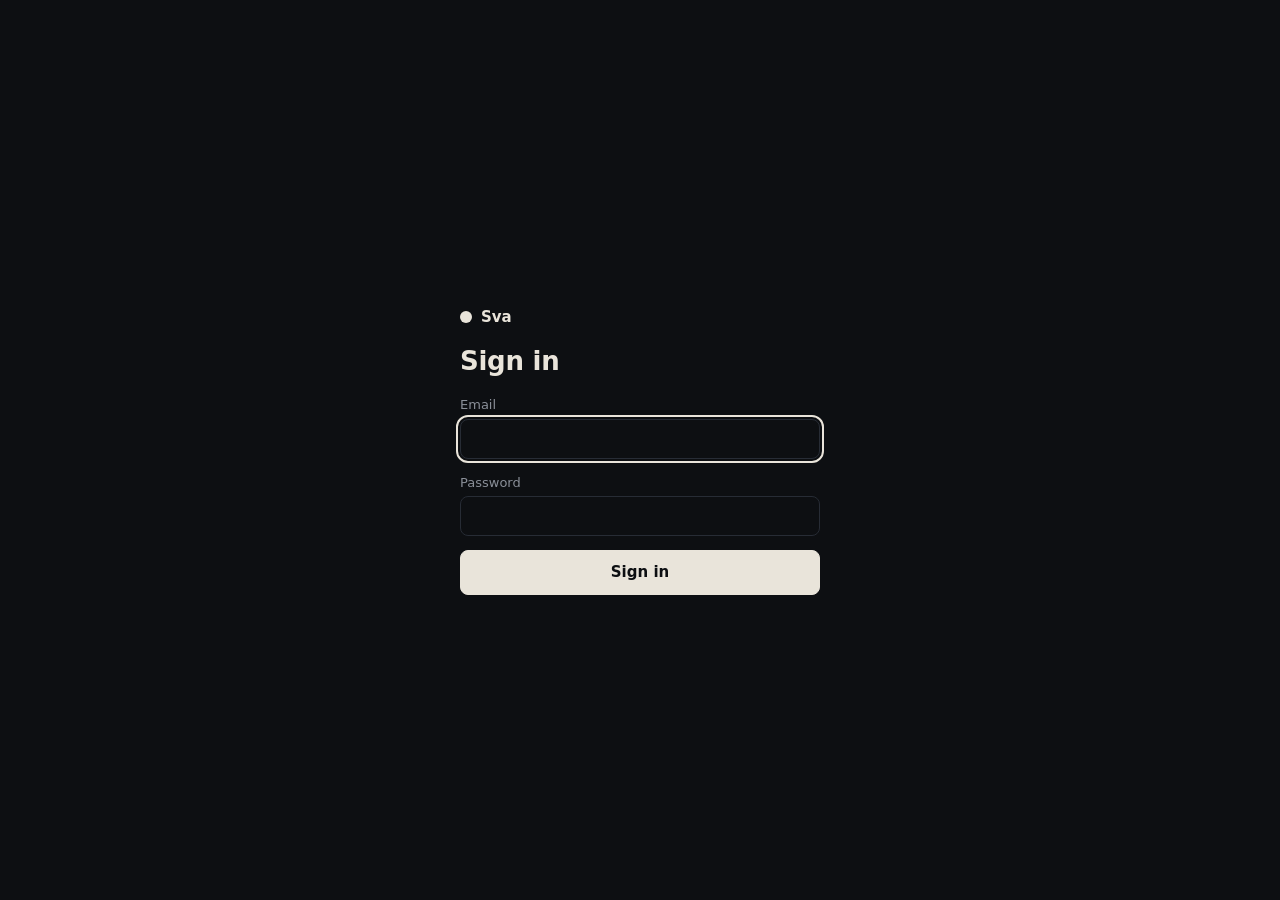
<file: index.html>
<!DOCTYPE html>
<html lang="en">
<head>
<meta charset="utf-8">
<meta name="viewport" content="width=device-width, initial-scale=1, viewport-fit=cover">
<title>Sva</title>
<meta name="theme-color" content="#0d0f12">
<link rel="manifest" href="manifest.webmanifest">
<link rel="icon" href="icon-192.png">
<link rel="apple-touch-icon" href="icon-192.png">
<link rel="stylesheet" href="main.css">
</head>
<body>

  <header id="top">
    <a class="brand" href="#board"><span class="brand-dot"></span>Sva</a>
    <div id="mode" role="group" aria-label="Mode">
      <button type="button" data-mode="sankalpa" aria-pressed="true">Sankalpa</button>
      <button type="button" data-mode="goals" aria-pressed="false">Goals</button>
    </div>
    <nav id="nav" aria-label="Main">
      <a href="#sankalpa" data-route="sankalpa">Sankalpas</a>
      <a href="#board" data-route="board">Board</a>
      <a href="#progress" data-route="progress">Progress</a>
      <a href="#shareerik" data-route="shareerik">Shareerik</a>
      <a href="#adhyaatmik" data-route="adhyaatmik">Adhyaatmik</a>
      <a href="#maansik" data-route="maansik">Maansik</a>
      <a href="#history" data-route="history">History</a>
    </nav>
    <span id="sync-state" aria-live="polite"></span>
    <a class="about-link" href="#about" data-route="about">About</a>
    <button id="signout" type="button" class="small ghost" hidden>Sign out</button>
  </header>

  <!-- shown instead of the app until you sign in (only when cloud-config.js is filled in) -->
  <div id="login" hidden>
    <form id="login-form">
      <p class="brand"><span class="brand-dot"></span>Sva</p>
      <h1>Sign in</h1>
      <label class="field"><span>Email</span>
        <input id="l-email" type="email" required autocomplete="username">
      </label>
      <label class="field"><span>Password</span>
        <input id="l-pass" type="password" required autocomplete="current-password">
      </label>
      <p id="login-error" class="error" hidden></p>
      <button id="login-submit" type="submit" class="primary">Sign in</button>
    </form>
  </div>

  <!-- the picture, on screen the whole time: the lotus or the yarn in Sankalpa mode
       (lotus.js / yarn.js), the garden of flowers in Goals mode (garden.js) -->
  <section id="yarn" aria-label="Your progress, as a picture" hidden>
    <div id="yarn-canvas"></div>
    <div class="yarn-foot">
      <div id="visual" role="group" aria-label="Picture">
        <button type="button" data-visual="lotus" aria-pressed="true">Lotus</button>
        <button type="button" data-visual="yarn" aria-pressed="false">Yarn</button>
      </div>
      <p id="yarn-count" aria-live="polite"></p>
      <button id="yarn-settings" type="button" class="small ghost">Settings</button>
    </div>
  </section>

  <main id="view"></main>

  <!-- ======================================================================
       The About page. Edit the text here freely — it is plain HTML.
       ====================================================================== -->
  <template id="about-content">
    <article class="about">
      <p class="eyebrow">About</p>
      <h1>Sva</h1>
      <p class="lead">A quiet place to look after three parts of yourself: the body, the spirit and the mind.</p>

      <h2>What it is about</h2>
      <p>Big changes rarely come from big efforts. They come from small things done on ordinary days. Sva helps you decide what matters to you in each area of your life, break it down until it fits into a day, and then simply shows you what today asks of you.</p>

      <h2>How to use it</h2>
      <ol>
        <li><strong>Pick an area</strong> at the top: Shareerik, Adhyaatmik or Maansik.</li>
        <li><strong>Set a long-term goal.</strong> Where do you want to be in a year or more?</li>
        <li><strong>Add short-term goals inside it.</strong> The nearer milestones on the way there.</li>
        <li><strong>Add tasks to each short-term goal.</strong> The actual things you do. Describe them, put them on the calendar (once or repeating), and switch on a reminder or a timer if the task needs one. A task can be of a different nature than its goal: breathing practice for a running goal is Adhyaatmik work for a Shareerik goal. Set its Nature and it shows up in that column.</li>
        <li><strong>Open the Board each day.</strong> It shows what is planned in all three areas. Click a task to see its details, open its timer and practise, then tick it off.</li>
        <li><strong>Watch the garden.</strong> Every long-term goal is a flower. Each short-term goal inside it is a petal, and the petal is made of dots: one dot for every task. A dot is filled, in the colour of the task's area, while the task is done: a task with no date once you tick it, a task on the calendar when you ticked it the last time it was due. Miss it and the dot empties until you do it again. Tap a flower to open its goal's page.</li>
        <li><strong>Look at Progress now and then.</strong> It draws how much of what you planned you actually did, all three areas together. A missed day pulls the line down; a steady week lifts it again.</li>
      </ol>
      <p>The breathing dot lives on the Adhyaatmik page. Open it any time you want a few calm minutes, or attach it to a task's timer.</p>

      <h2>History</h2>
      <p>What is finished moves to the History page, so the main pages only show what is still running. In Goals mode a task goes there once it is over: a task with no date the day after you tick it, a task on the calendar after its last day. A short-term goal follows when all its tasks are over, a long-term goal when all its short-term goals are; "Continue it" gives a finished goal something new to do and brings it back. You can also press "Mark complete" on any goal yourself: it moves to History with everything inside it, its tasks leave the Board from the next day, and "Bring it back" undoes it. In Sankalpa mode, History holds the sankalpas you completed and the broken ones you have since taken again.</p>

      <h2>Sankalpa mode</h2>
      <p>The switch at the top turns Sva into something simpler. A sankalpa is one thing you resolve to do every day, for a number of days you choose: brush your teeth at night for the next 14 days. No long-term or short-term goals here, only the vow and its days.</p>
      <p>Tick it each day. Miss a day and that sankalpa is broken at once; you can take it again from day one. If you did do it and only could not open Sva to tick it, tap that day's little circle on the sankalpa: Sva asks whether you did it, and on yes the day is ticked and it carries on as if nothing happened. Tapping a filled circle asks the opposite and unticks it. Complete it to its last day and the lotus opens one more petal, in a soft shade of that sankalpa's area colour. It starts with none and is in full bloom at a thousand; then you can start again if you like.</p>
      <p>Under the picture you can switch from the lotus to the yarn: a tangled lump of thread that loses one tangle for every sankalpa you complete. Both show the same progress. Settings, beside the switch, lets you give the whole lotus one colour of your choosing, and changes how many petals it takes.</p>

      <h2>Good to know</h2>
      <p>Your goals are kept in your own account, behind your email and password, so they are the same on your phone, your computer and anywhere else you sign in. Nobody else can open them. Reminders appear while Sva is open.</p>
      <p>A copy also stays on the device, so Sva still works without signal and catches up once you are back online. A backup file is there if you want a copy of your own.</p>
      <p class="about-btns">
        <button type="button" data-act="export">Save a backup file</button>
        <button type="button" data-act="import">Load a backup file</button>
      </p>

      <section data-account hidden>
        <h2>Your account</h2>
        <p>Signed in as <strong data-email></strong>. Signing out also removes your goals from this device; they stay safe in your account.</p>
        <p class="about-btns">
          <button type="button" data-act="signout">Sign out</button>
        </p>
      </section>

      <h2>A wish for you</h2>
      <p>May you be patient with yourself on the slow days and proud of yourself on the good ones. May your body grow stronger, your mind clearer and your heart lighter, one small step at a time.</p>
      <p>Be well.</p>
    </article>
  </template>

  <!-- long-term / short-term goal editor -->
  <dialog id="goal-dialog">
    <form id="goal-form">
      <h2 id="goal-heading">Goal</h2>
      <label class="field"><span>Title</span>
        <input id="g-title" type="text" required maxlength="120" autocomplete="off">
      </label>
      <label class="field"><span>Description</span>
        <textarea id="g-desc" rows="3"></textarea>
      </label>
      <label class="field"><span>Target date <em>(optional)</em></span>
        <input id="g-target" type="date">
      </label>
      <label class="field" id="g-cat-field"><span>Area</span>
        <select id="g-cat"></select>|
      </label>
      <label class="field" id="g-parent-field"><span>Inside long-term goal</span>
        <select id="g-parent"></select>
      </label>
      <div class="dialog-btns">
        <button type="button" id="g-delete" class="danger">Delete</button>
        <span class="grow"></span>
        <button type="button" id="g-cancel" class="ghost">Cancel</button>
        <button type="submit" class="primary">Save</button>
      </div>
    </form>
  </dialog>

  <!-- sankalpa editor -->
  <dialog id="sk-dialog">
    <form id="sk-form">
      <h2 id="sk-heading">Sankalpa</h2>
      <label class="field"><span>What do you resolve to do, each day?</span>
        <input id="k-title" type="text" required maxlength="120" autocomplete="off" placeholder="Brush my teeth at night">
      </label>
      <label class="field"><span>Description <em>(optional)</em></span>
        <textarea id="k-desc" rows="2"></textarea>
      </label>
      <label class="field"><span>Area</span>
        <select id="k-cat"></select>
      </label>
      <div class="grid2">
        <label class="field"><span>For how many days</span><input id="k-days" type="number" min="1" max="3650" required></label>
        <label class="field"><span>Starts on</span><input id="k-start" type="date" required></label>
      </div>
      <p id="k-locked" class="hint" hidden>It has begun, so its start day and length stay as they are.</p>
      <label class="field"><span>At <em>(optional)</em></span><input id="k-time" type="time"></label>

      <fieldset>
        <legend><label class="check"><input id="k-rem" type="checkbox"><span>Remind me</span></label></legend>
        <p id="k-rem-hint" class="hint">Needs a time above.</p>
        <label class="field" id="k-rem-fields"><span>How early</span>
          <select id="k-before">
            <option value="0">At the start time</option>
            <option value="5">5 minutes before</option>
            <option value="10">10 minutes before</option>
            <option value="15">15 minutes before</option>
            <option value="30">30 minutes before</option>
            <option value="60">1 hour before</option>
          </select>
        </label>
      </fieldset>

      <fieldset>
        <legend><label class="check"><input id="k-timer" type="checkbox"><span>It uses a timer</span></label></legend>
        <div id="k-timer-fields">
          <label class="field"><span>Minutes</span><input id="k-minutes" type="number" min="1" max="600" value="15"></label>
          <label class="check"><input id="k-dot" type="checkbox"><span>Show the breathing dot while the timer runs</span></label>
        </div>
      </fieldset>

      <p id="k-error" class="error" hidden></p>
      <div class="dialog-btns">
        <button type="button" id="k-delete" class="danger">Delete</button>
        <span class="grow"></span>
        <button type="button" id="k-cancel" class="ghost">Cancel</button>
        <button type="submit" class="primary">Save</button>
      </div>
    </form>
  </dialog>

  <!-- a yes / no question (used when you tap a day's circle on a sankalpa) -->
  <dialog id="ask-dialog">
    <div class="ask">
      <h2 id="ask-text"></h2>
      <p id="ask-note" class="hint" hidden></p>
      <div class="dialog-btns">
        <span class="grow"></span>
        <button type="button" id="ask-no" class="ghost">No</button>
        <button type="button" id="ask-yes" class="primary">Yes</button>
      </div>
    </div>
  </dialog>

  <!-- yarn settings -->
  <dialog id="yarn-dialog">
    <form id="yarn-form">
      <h2>The picture</h2>
      <p id="y-now" class="muted"></p>
      <label class="field" id="y-total-field"><span>How many petals the lotus has, and tangles the yarn <em>(one for every sankalpa you complete)</em></span>
        <input id="y-total" type="number" min="1" max="2000" required>
      </label>
      <label class="field"><span>Petals of the lotus</span>
        <select id="y-petals">
          <option value="area">Each petal in its area's colour, as a soft pastel</option>
          <option value="one">The whole lotus in one colour</option>
        </select>
      </label>
      <div class="field" id="y-lotus-field"><span>Colour of the lotus</span>
        <span class="inline">
          <input id="y-lotus" type="color" aria-label="Colour of the lotus">
          <button type="button" id="y-lotus-reset" class="small ghost">Use the usual colour</button>
        </span>
      </div>
      <div class="dialog-btns">
        <button type="button" id="y-again" class="danger">Start again from the beginning</button>
        <span class="grow"></span>
        <button type="button" id="y-cancel" class="ghost">Cancel</button>
        <button type="submit" class="primary">Save</button>
      </div>
    </form>
  </dialog>

  <!-- task editor -->
  <dialog id="task-dialog">
    <form id="task-form">
      <h2 id="task-heading">Task</h2>
      <p id="task-path" class="muted"></p>

      <label class="field"><span>Title</span>
        <input id="t-title" type="text" required maxlength="120" autocomplete="off">
      </label>
      <label class="field"><span>Description</span>
        <textarea id="t-desc" rows="3" placeholder="What exactly do you do, and how?"></textarea>
      </label>
      <label class="field"><span>Nature <em>(what kind of activity it is; decides its column on the Board)</em></span>
        <select id="t-nature"></select>
      </label>

      <fieldset>
        <legend><label class="check"><input id="t-sched" type="checkbox"><span>Put it on the calendar</span></label></legend>
        <div id="sched-fields">
          <div class="grid2">
            <label class="field"><span>Starts on</span><input id="t-start" type="date"></label>
            <label class="field"><span>At <em>(optional)</em></span><input id="t-time" type="time"></label>
          </div>
          <div class="grid2">
            <label class="field"><span>Repeats</span>
              <select id="t-repeat">
                <option value="none">Does not repeat</option>
                <option value="daily">Daily</option>
                <option value="weekly">Weekly</option>
                <option value="monthly">Monthly</option>
              </select>
            </label>
            <label class="field" id="interval-field"><span>Every</span>
              <span class="inline"><input id="t-interval" type="number" min="1" max="99" value="1"><span id="t-unit">day(s)</span></span>
            </label>
          </div>
          <div class="field" id="weekdays-field">
            <span>On</span>
            <div id="t-weekdays" class="weekdays">
              <label><input type="checkbox" value="1"><span>Mon</span></label>
              <label><input type="checkbox" value="2"><span>Tue</span></label>
              <label><input type="checkbox" value="3"><span>Wed</span></label>
              <label><input type="checkbox" value="4"><span>Thu</span></label>
              <label><input type="checkbox" value="5"><span>Fri</span></label>
              <label><input type="checkbox" value="6"><span>Sat</span></label>
              <label><input type="checkbox" value="0"><span>Sun</span></label>
            </div>
          </div>
          <div class="grid2" id="end-fields">
            <label class="field"><span>Ends</span>
              <select id="t-end">
                <option value="never">Never</option>
                <option value="until">On a date</option>
                <option value="count">After a number of times</option>
              </select>
            </label>
            <label class="field" id="until-field"><span>Last day</span><input id="t-until" type="date"></label>
            <label class="field" id="count-field"><span>Times</span><input id="t-count" type="number" min="1" max="999" value="10"></label>
          </div>
        </div>
      </fieldset>

      <fieldset>
        <legend><label class="check"><input id="t-rem" type="checkbox"><span>Remind me</span></label></legend>
        <p id="rem-hint" class="hint">Needs a calendar date and a time above.</p>
        <label class="field" id="rem-fields"><span>How early</span>
          <select id="t-before">
            <option value="0">At the start time</option>
            <option value="5">5 minutes before</option>
            <option value="10">10 minutes before</option>
            <option value="15">15 minutes before</option>
            <option value="30">30 minutes before</option>
            <option value="60">1 hour before</option>
          </select>
        </label>
      </fieldset>

      <fieldset>
        <legend><label class="check"><input id="t-timer" type="checkbox"><span>This task uses a timer</span></label></legend>
        <div id="timer-fields">
          <label class="field"><span>Minutes</span><input id="t-minutes" type="number" min="1" max="600" value="15"></label>
          <label class="check"><input id="t-dot" type="checkbox"><span>Show the breathing dot while the timer runs</span></label>
        </div>
      </fieldset>

      <p id="task-error" class="error" hidden></p>
      <div class="dialog-btns">
        <button type="button" id="t-delete" class="danger">Delete</button>
        <span class="grow"></span>
        <button type="button" id="t-cancel" class="ghost">Cancel</button>
        <button type="submit" class="primary">Save</button>
      </div>
    </form>
  </dialog>

  <!-- timer / practice screen -->
  <div id="timer" hidden>
    <iframe id="timer-dot" title="Breathing dot" hidden></iframe>
    <div class="timer-top">
      <div>
        <span id="timer-cat" class="chip"></span>
        <h2 id="timer-title"></h2>
        <p id="timer-sub"></p>
      </div>
      <button id="timer-close" type="button" aria-label="Close timer">&times;</button>
    </div>
    <div class="timer-bottom">
      <div id="timer-clock">00:00</div>
      <div class="timer-controls">
        <label>Minutes <input id="timer-min" type="number" min="1" max="600"></label>
        <button id="timer-toggle" type="button" class="primary">Start</button>
        <button id="timer-reset" type="button" class="ghost">Reset</button>
        <button id="timer-done" type="button" class="primary" hidden>Mark done</button>
      </div>
    </div>
  </div>

  <div id="toasts" aria-live="polite"></div>
  <input id="import-file" type="file" accept="application/json,.json" hidden>

<script src="schedule.js"></script>
<script src="anime.min.js"></script>
<script src="yarn.js"></script>
<script src="lotus.js"></script>
  <script src="garden.js"></script>
<script src="cloud-config.js"></script>
<script src="sync.js"></script>
<script src="main.js"></script>
</body>
</html>
</file>
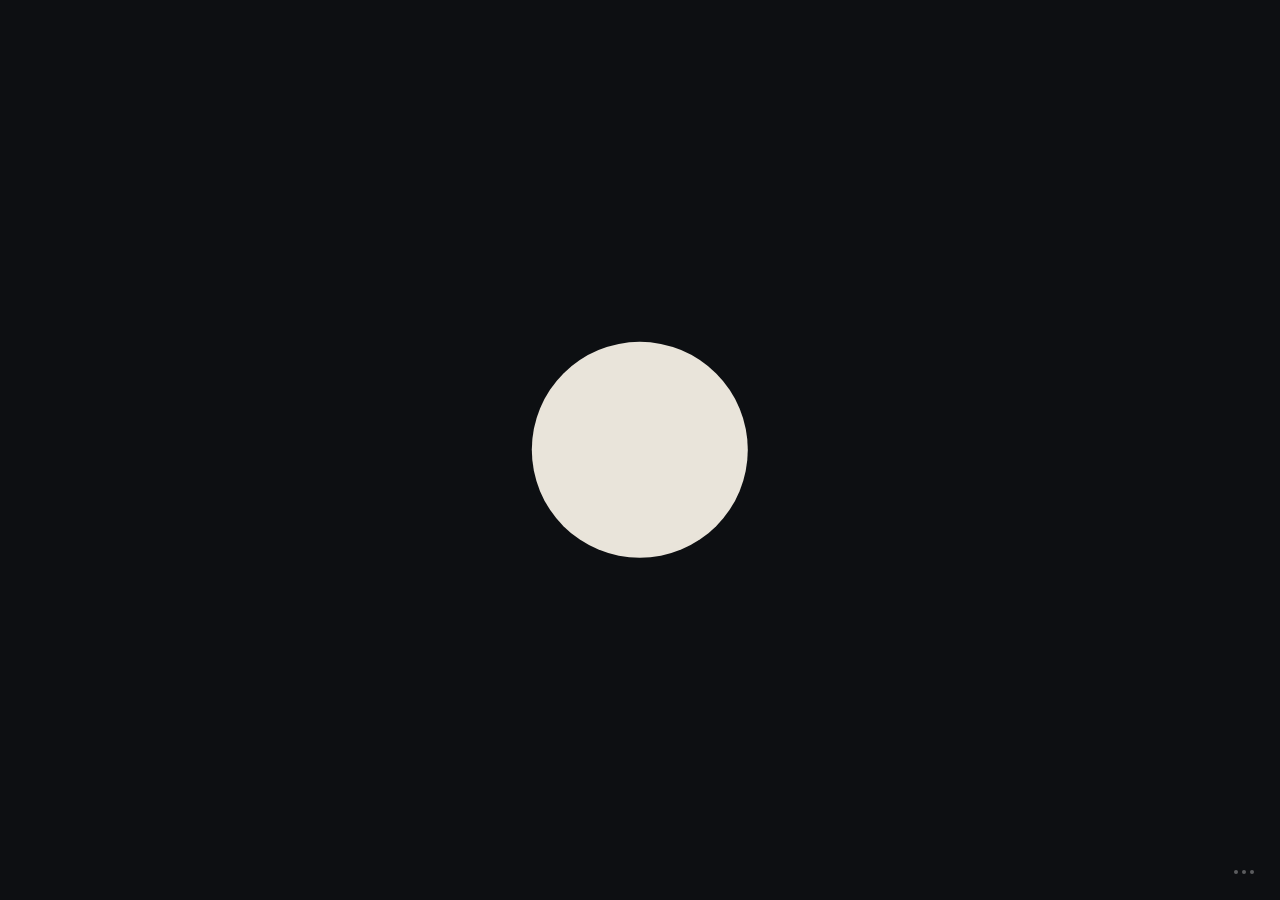
<file: dot.html>
<!DOCTYPE html>
<html lang="en">
<head>
<meta charset="utf-8">
<meta name="viewport" content="width=device-width, initial-scale=1, viewport-fit=cover">
<title>dot</title>
<link rel="icon" href="data:,">
<link rel="stylesheet" href="styles.css">
</head>
<body>

  <!-- the whole point -->
  <div id="dot"></div>

  <!-- optional text, off by default -->
  <div id="caption">
    <span id="label"></span><span id="countdown"></span>
  </div>

  <!-- three dots -->
  <div id="menu" class="pos-bottom-right">
    <button id="menu-btn" type="button" aria-label="Menu" aria-haspopup="true" aria-expanded="false">
      <span></span><span></span><span></span>
    </button>
    <div id="menu-list" role="menu" hidden>
      <button type="button" data-act="settings" role="menuitem">Settings<kbd>S</kbd></button>
      <button type="button" data-act="pause"    role="menuitem">Pause<kbd>Space</kbd></button>
      <button type="button" data-act="restart"  role="menuitem">Restart<kbd>R</kbd></button>
      <button type="button" data-act="full"     role="menuitem">Fullscreen<kbd>F</kbd></button>
    </div>
  </div>

  <!-- settings -->
  <div id="modal" hidden>
    <div id="modal-scrim"></div>
    <div id="modal-box" role="dialog" aria-modal="true" aria-label="Settings">

      <header>
        <h1>Settings</h1>
        <button id="close" type="button" aria-label="Close">&times;</button>
      </header>

      <div id="modal-body">

        <section>
          <h2>Colors</h2>
          <div class="grid2">
            <label class="field">
              <span>Background</span>
              <span class="colorpick">
                <input type="color" data-bind="colors.background">
                <input type="text" class="hex" data-bind="colors.background" spellcheck="false" maxlength="7">
              </span>
            </label>
            <label class="field">
              <span>Dot</span>
              <span class="colorpick">
                <input type="color" data-bind="colors.dot">
                <input type="text" class="hex" data-bind="colors.dot" spellcheck="false" maxlength="7">
              </span>
            </label>
          </div>
        </section>

        <section>
          <h2>Breath <span id="cycle-total" class="muted"></span></h2>
          <p class="hint">Sizes are % of the shorter side of your screen. Hold still = same From and To.</p>
          <div id="phase-head">
            <span>Step</span><span>Secs</span><span>From</span><span>To</span><span>Easing</span><span></span>
          </div>
          <div id="phases"></div>
          <button id="add-phase" type="button" class="ghost">+ Add step</button>
        </section>

        <section>
          <h2>Freeze</h2>
          <label class="check">
            <input type="checkbox" data-bind="freeze.enabled">
            <span>Hold the dot at one fixed size, ignore the sequence</span>
          </label>
          <label class="field slider">
            <span>Frozen size</span>
            <span class="rangewrap">
              <input type="range" min="1" max="100" step="1" data-bind="freeze.size">
              <input type="number" min="1" max="100" step="1" data-bind="freeze.size" class="num">
            </span>
          </label>
        </section>

        <section>
          <h2>Text on screen</h2>
          <label class="check">
            <input type="checkbox" data-bind="labels.show"><span>Show step name</span>
          </label>
          <label class="check">
            <input type="checkbox" data-bind="labels.countdown"><span>Show seconds left</span>
          </label>
          <div class="grid2">
            <label class="field">
              <span>Text color</span>
              <span class="colorpick">
                <input type="color" data-bind="labels.color">
                <input type="text" class="hex" data-bind="labels.color" spellcheck="false" maxlength="7">
              </span>
            </label>
            <label class="field">
              <span>Text size (px)</span>
              <input type="number" min="8" max="80" step="1" data-bind="labels.size" class="num">
            </label>
          </div>
        </section>

        <section>
          <h2>Menu &amp; misc</h2>
          <label class="check">
            <input type="checkbox" data-bind="menu.show"><span>Show the three dots</span>
          </label>
          <label class="check">
            <input type="checkbox" data-bind="menu.autoHide"><span>Fade the dots out when the mouse is still</span>
          </label>
          <div class="grid2">
            <label class="field">
              <span>Corner</span>
              <select data-bind="menu.position">
                <option value="bottom-right">Bottom right</option>
                <option value="bottom-left">Bottom left</option>
                <option value="top-right">Top right</option>
                <option value="top-left">Top left</option>
              </select>
            </label>
            <label class="field">
              <span>Start delay (secs)</span>
              <input type="number" min="0" max="600" step="1" data-bind="startDelay" class="num">
            </label>
          </div>
          <label class="check">
            <input type="checkbox" data-bind="keepAwake"><span>Keep the screen awake</span>
          </label>
        </section>

        <section>
          <h2>Config file</h2>
          <p class="hint">Paste this into <code>config.js</code> to make the current setup the permanent default.</p>
          <div class="row-btns">
            <button id="copy-config" type="button" class="ghost">Copy config</button>
            <button id="show-config" type="button" class="ghost">Show config</button>
            <button id="reset" type="button" class="ghost danger">Reset to file</button>
          </div>
          <textarea id="config-text" spellcheck="false" readonly hidden></textarea>
        </section>

      </div>

      <footer>
        <span class="muted">Space pause &middot; R restart &middot; F fullscreen &middot; Esc close</span>
        <button id="done" type="button">Done</button>
      </footer>

    </div>
  </div>

<script src="config.js"></script>
<script src="app.js"></script>
</body>
</html>
</file>
<file: main.css>
/* ============================================================================
   Main app (board, categories, task editor, timer).
   The breathing dot keeps its own stylesheet: styles.css.
   ============================================================================ */

/* ============================================================================
   COLOURS — every colour in the app is set here, nowhere else.
   Change a value, save, reload the page.

   Two colours live outside this file:
     - the breathing dot's own colours: config.js (colors: background, dot)
     - the phone's browser bar: index.html, <meta name="theme-color">;
       keep it the same as --bg below
   ============================================================================ */

:root {
  /* --- the page ---------------------------------------------------------- */
  --bg: #0d0f12; /* page background */
  --panel: #15181d; /* cards and boxes (board columns, goals, dialogs) */
  --panel-2: #1b1f26; /* boxes inside boxes, buttons, the active menu item */
  --line: #272c35; /* borders and dividing lines */
  --line-hover: #3a414d; /* a button's border while the mouse is over it */

  /* --- text -------------------------------------------------------------- */
  --text: #e9e4da; /* main text; also the filled "primary" buttons */
  --muted: #8a8f98; /* secondary text: labels, dates, hints */
  --danger: #e07a6a; /* Delete buttons, error messages, a broken sankalpa */

  /* --- the three areas ---------------------------------------------------
     Used for everything that belongs to an area: the coloured edge of cards,
     ticks, progress bars, tags, and (unless changed below) the yarn. */
  --shareerik: #fe218b; /* Shareerik */
  --adhyaatmik: #fed700; /* Adhyaatmik */
  --maansik: #21b0fe; /* Maansik */

  /* --- the yarn (Sankalpa mode) ------------------------------------------
     The thread starts out in the area colours above. To give the yarn its
     own colours, replace var(...) with a colour, e.g.  --yarn-shareerik: #ff8a5c; */
  --yarn-shareerik: var(--shareerik); /* Shareerik thread */
  --yarn-adhyaatmik: var(--adhyaatmik); /* Adhyaatmik thread */
  --yarn-maansik: var(--maansik); /* Maansik thread */
  --yarn-bg: var(--bg); /* background behind the yarn */
  --yarn-track: rgba(
    138,
    143,
    152,
    0.16
  ); /* the faint empty coil waiting to be filled */
  --yarn-glint: rgba(
    255,
    255,
    255,
    0.85
  ); /* the bright dot running along the untangled thread */

  /* --- the lotus (Sankalpa mode) -----------------------------------------
     Normally each petal takes the colour of its sankalpa's area (the three
     area colours above), softened into a pastel automatically; change those
     three and the petals follow.
     --lotus is used when you choose "The whole lotus in one colour" in the
     app (Settings, under the picture). A colour picked there wins over this
     line and follows you to your other devices. Write it as #rrggbb. */
  --lotus: #f29bb7; /* lotus petals */
  --lotus-heart: #f2c94c; /* the golden heart in the middle of the lotus */

  /* --- see-through layers ------------------------------------------------ */
  --backdrop: rgba(0, 0, 0, 0.6); /* dims the page behind an open dialog */
  --veil: rgba(
    13,
    15,
    18,
    0.6
  ); /* behind the timer's text when the dot shows through; --bg at 60% */
  --shadow: rgba(
    0,
    0,
    0,
    0.5
  ); /* shadow under pop-up notes and the graph's tooltip */

  /* --- not colours -------------------------------------------------------- */
  --accent: var(
    --text
  ); /* set automatically to an area's colour inside its cards; leave as is */
  --radius: 10px; /* how round the corners of cards are */
}

* {
  box-sizing: border-box;
}
[hidden] {
  display: none !important;
}

html,
body {
  margin: 0;
}
body {
  background: var(--bg);
  color: var(--text);
  font:
    15px/1.5 system-ui,
    -apple-system,
    "Segoe UI",
    Roboto,
    sans-serif;
  min-height: 100vh;
}

h1,
h2,
h3,
p {
  margin: 0;
}
h1 {
  font-size: 26px;
  font-weight: 600;
  letter-spacing: -0.01em;
}
h2 {
  font-size: 17px;
  font-weight: 600;
}
h3 {
  font-size: 15px;
  font-weight: 600;
}
a {
  color: inherit;
}
.muted {
  color: var(--muted);
}
.grow {
  flex: 1;
}

.cat-shareerik {
  --accent: var(--shareerik);
}
.cat-adhyaatmik {
  --accent: var(--adhyaatmik);
}
.cat-maansik {
  --accent: var(--maansik);
}

/* --- controls ------------------------------------------------------------- */

button,
input,
select,
textarea {
  font: inherit;
  color: inherit;
}

button {
  background: var(--panel-2);
  border: 1px solid var(--line);
  border-radius: 8px;
  padding: 6px 12px;
  cursor: pointer;
}
button:hover {
  border-color: var(--line-hover);
}
button.primary {
  background: var(--text);
  color: var(--bg);
  border-color: var(--text);
  font-weight: 600;
}
button.ghost {
  background: transparent;
}
button.danger {
  background: transparent;
  color: var(--danger);
  border-color: transparent;
}
button.danger:hover {
  border-color: var(--danger);
}
button.small {
  padding: 3px 9px;
  font-size: 13px;
}
button.add {
  background: transparent;
  border-style: dashed;
  color: var(--muted);
}
button.add:hover {
  color: var(--text);
}

input[type="text"],
input[type="email"],
input[type="password"],
input[type="date"],
input[type="time"],
input[type="number"],
select,
textarea {
  background: var(--bg);
  border: 1px solid var(--line);
  border-radius: 8px;
  padding: 7px 10px;
  width: 100%;
  color-scheme: dark;
}
textarea {
  resize: vertical;
}
:focus-visible {
  outline: 2px solid var(--accent);
  outline-offset: 2px;
}

/* --- top bar -------------------------------------------------------------- */

#top {
  display: flex;
  align-items: center;
  gap: 24px;
  padding: 12px 24px;
  border-bottom: 1px solid var(--line);
  position: sticky;
  top: 0;
  background: var(--bg);
  z-index: 5;
  flex-wrap: wrap;
}
.brand {
  display: flex;
  align-items: center;
  gap: 9px;
  font-weight: 600;
  text-decoration: none;
}
.brand-dot {
  width: 12px;
  height: 12px;
  border-radius: 50%;
  background: var(--text);
}
#nav {
  display: flex;
  gap: 4px;
  flex: 1;
  flex-wrap: wrap;
}
#nav a {
  text-decoration: none;
  color: var(--muted);
  padding: 6px 12px;
  border-radius: 8px;
}
#nav a:hover {
  color: var(--text);
}
#nav a.active {
  color: var(--text);
  background: var(--panel-2);
}
.about-link {
  text-decoration: none;
  color: var(--muted);
  padding: 6px 12px;
  border-radius: 8px;
}
.about-link:hover {
  color: var(--text);
}
.about-link.active {
  color: var(--text);
  background: var(--panel-2);
}

.head-btns {
  display: flex;
  gap: 8px;
  flex-wrap: wrap;
}
.head-btns button {
  display: flex;
  align-items: center;
  gap: 8px;
}

/* --- about ---------------------------------------------------------------- */

.about {
  max-width: 680px;
  margin: 0 auto;
  font-size: 16px;
  line-height: 1.65;
}
.about h1 {
  font-size: 40px;
  margin: 2px 0 10px;
}
.about .lead {
  font-size: 19px;
  color: var(--muted);
}
.about h2 {
  margin: 34px 0 8px;
}
.about p + p {
  margin-top: 12px;
}
.about ol {
  margin: 0;
  padding-left: 22px;
  display: grid;
  gap: 8px;
}

#timer.dot-only .timer-bottom {
  display: none;
}

/* --- page ----------------------------------------------------------------- */

#view {
  padding: 28px 24px 60px;
  max-width: 1500px;
  margin: 0 auto;
}

.page-head {
  display: flex;
  align-items: flex-end;
  justify-content: space-between;
  gap: 16px;
  flex-wrap: wrap;
  margin-bottom: 22px;
}
.eyebrow {
  color: var(--muted);
  font-size: 13px;
  text-transform: uppercase;
  letter-spacing: 0.08em;
}
.datenav {
  display: flex;
  gap: 6px;
  align-items: center;
}
.datenav input {
  width: auto;
}

.empty {
  border: 1px dashed var(--line);
  border-radius: var(--radius);
  padding: 22px;
  color: var(--muted);
  margin-bottom: 22px;
}
.empty p + p {
  margin-top: 10px;
}
.empty .row {
  display: flex;
  gap: 8px;
  flex-wrap: wrap;
  margin-top: 14px;
}

/* --- board ---------------------------------------------------------------- */

.board {
  display: grid;
  grid-template-columns: minmax(0, 1fr);
  gap: 18px;
  align-items: start;
}
.board.has-detail {
  grid-template-columns: minmax(0, 1fr) 360px;
}

.cols {
  display: grid;
  grid-template-columns: repeat(auto-fit, minmax(230px, 1fr));
  gap: 18px;
  align-items: start;
}

.col {
  background: var(--panel);
  border: 1px solid var(--line);
  border-top: 3px solid var(--accent);
  border-radius: var(--radius);
  padding: 16px;
}
.col-head {
  display: flex;
  align-items: baseline;
  justify-content: space-between;
  gap: 8px;
}
.col-head a {
  text-decoration: none;
}
.col-head a:hover {
  text-decoration: underline;
}
.col-count {
  color: var(--muted);
  font-size: 13px;
  white-space: nowrap;
}
.bar {
  height: 4px;
  background: var(--line);
  border-radius: 2px;
  margin: 10px 0 6px;
  overflow: hidden;
}
.bar > i {
  display: block;
  height: 100%;
  background: var(--accent);
}
.col-sub {
  color: var(--muted);
  font-size: 13px;
  margin-bottom: 12px;
}
.col-empty {
  color: var(--muted);
  font-size: 14px;
  padding: 8px 0;
}

.tasks {
  list-style: none;
  margin: 0;
  padding: 0;
  display: grid;
  gap: 8px;
}

.card {
  display: flex;
  gap: 10px;
  align-items: flex-start;
  background: var(--panel-2);
  border: 1px solid var(--line);
  border-radius: 8px;
  padding: 10px;
}
.card.selected {
  border-color: var(--accent);
}
.card.done .card-title {
  text-decoration: line-through;
  color: var(--muted);
}

.tick {
  flex: none;
  width: 22px;
  height: 22px;
  padding: 0;
  border-radius: 50%;
  border: 2px solid var(--muted);
  background: transparent;
  margin-top: 1px;
  line-height: 1;
  font-size: 13px;
  color: var(--bg);
}
.tick.on {
  background: var(--accent);
  border-color: var(--accent);
}

.card-main {
  flex: 1;
  min-width: 0;
  text-align: left;
  background: none;
  border: 0;
  padding: 0;
  border-radius: 4px;
}
.card-title {
  font-weight: 600;
  overflow-wrap: anywhere;
}
.card-meta {
  color: var(--muted);
  font-size: 13px;
  overflow-wrap: anywhere;
}
.badges {
  display: flex;
  gap: 5px;
  flex-wrap: wrap;
  margin-top: 6px;
}
.badge {
  font-size: 11.5px;
  padding: 1px 7px;
  border-radius: 20px;
  border: 1px solid var(--line);
  color: var(--muted);
  white-space: nowrap;
}

.chip {
  display: inline-block;
  font-size: 12px;
  text-transform: uppercase;
  letter-spacing: 0.08em;
  color: var(--accent);
}

/* --- detail panel --------------------------------------------------------- */

.detail {
  background: var(--panel);
  border: 1px solid var(--line);
  border-left: 3px solid var(--accent);
  border-radius: var(--radius);
  padding: 18px;
  position: sticky;
  top: 76px;
}
.detail-head {
  display: flex;
  justify-content: space-between;
  gap: 10px;
  align-items: flex-start;
}
.detail-head h2 {
  font-size: 20px;
  margin-top: 2px;
  overflow-wrap: anywhere;
}
.detail .x {
  background: none;
  border: 0;
  font-size: 22px;
  line-height: 1;
  padding: 0 4px;
  color: var(--muted);
}
.detail .path {
  color: var(--muted);
  font-size: 13px;
  margin-top: 4px;
}
.detail .desc {
  margin-top: 14px;
  white-space: pre-wrap;
  overflow-wrap: anywhere;
}
.detail dl {
  margin: 16px 0 0;
  display: grid;
  grid-template-columns: auto 1fr;
  gap: 6px 14px;
  font-size: 14px;
}
.detail dt {
  color: var(--muted);
}
.detail dd {
  margin: 0;
}
.detail-btns {
  display: flex;
  gap: 8px;
  flex-wrap: wrap;
  margin-top: 18px;
}

/* --- category page -------------------------------------------------------- */

.goal {
  background: var(--panel);
  border: 1px solid var(--line);
  border-left: 3px solid var(--accent);
  border-radius: var(--radius);
  padding: 18px;
  margin-bottom: 18px;
}
.goal-head,
.short-head {
  display: flex;
  justify-content: space-between;
  gap: 12px;
  align-items: flex-start;
}
.goal-head h2 {
  font-size: 19px;
}
.goal-head h2,
.short-head h3 {
  overflow-wrap: anywhere;
}
.level {
  color: var(--muted);
  font-size: 11.5px;
  text-transform: uppercase;
  letter-spacing: 0.08em;
}
.goal-desc {
  color: var(--muted);
  margin-top: 4px;
  white-space: pre-wrap;
  overflow-wrap: anywhere;
}
.target {
  color: var(--muted);
  font-size: 13px;
  margin-top: 2px;
}

.short {
  background: var(--panel-2);
  border: 1px solid var(--line);
  border-radius: 8px;
  padding: 14px;
  margin-top: 14px;
}

.rows {
  list-style: none;
  margin: 12px 0 10px;
  padding: 0;
  display: grid;
  gap: 6px;
}
.row-task {
  display: flex;
  gap: 10px;
  align-items: flex-start;
  background: var(--bg);
  border: 1px solid var(--line);
  border-radius: 8px;
  padding: 8px 10px;
}
.row-task.done .card-title {
  text-decoration: line-through;
  color: var(--muted);
}
.row-task .card-main:hover .card-title {
  text-decoration: underline;
}
.goal > button.add {
  margin-top: 14px;
}

/* --- dialogs -------------------------------------------------------------- */

dialog {
  background: var(--panel);
  color: var(--text);
  border: 1px solid var(--line);
  border-radius: 14px;
  padding: 22px;
  width: min(560px, calc(100vw - 32px));
  max-height: calc(100vh - 32px);
  overflow: auto;
}
dialog::backdrop {
  background: var(--backdrop);
}
dialog h2 {
  font-size: 19px;
  margin-bottom: 4px;
}
dialog form {
  display: grid;
  gap: 12px;
}

.field {
  display: grid;
  gap: 4px;
  font-size: 13px;
  color: var(--muted);
}
.field > input,
.field > select,
.field > textarea,
.field .inline {
  font-size: 15px;
  color: var(--text);
}
.field em {
  font-style: normal;
  opacity: 0.7;
}
.grid2 {
  display: grid;
  grid-template-columns: repeat(auto-fit, minmax(150px, 1fr));
  gap: 12px;
}
.inline {
  display: flex;
  gap: 8px;
  align-items: center;
}
.inline input {
  width: 80px;
}

fieldset {
  border: 1px solid var(--line);
  border-radius: 10px;
  padding: 12px 14px;
  margin: 0;
  display: grid;
  gap: 12px;
  min-width: 0;
}
fieldset > div {
  display: grid;
  gap: 12px;
}
legend {
  padding: 0 6px;
}
.check {
  display: flex;
  gap: 8px;
  align-items: center;
  color: var(--text);
  font-size: 15px;
  cursor: pointer;
}
.check input {
  width: 16px;
  height: 16px;
  accent-color: var(--text);
}
.hint {
  color: var(--muted);
  font-size: 13px;
}
.error {
  color: var(--danger);
  font-size: 14px;
}

.weekdays {
  display: flex;
  gap: 6px;
  flex-wrap: wrap;
}
.weekdays label {
  cursor: pointer;
}
.weekdays input {
  position: absolute;
  opacity: 0;
}
.weekdays span {
  display: block;
  padding: 5px 10px;
  border: 1px solid var(--line);
  border-radius: 8px;
  color: var(--muted);
  font-size: 14px;
}
.weekdays input:checked + span {
  background: var(--text);
  color: var(--bg);
  border-color: var(--text);
}
.weekdays input:focus-visible + span {
  outline: 2px solid var(--text);
  outline-offset: 2px;
}

.dialog-btns {
  display: flex;
  gap: 8px;
  align-items: center;
  margin-top: 4px;
}

/* --- timer ---------------------------------------------------------------- */

#timer {
  position: fixed;
  inset: 0;
  z-index: 20;
  background: var(--bg);
  display: flex;
  flex-direction: column;
}
#timer-dot {
  position: absolute;
  inset: 0;
  width: 100%;
  height: 100%;
  border: 0;
}
.timer-top,
.timer-bottom {
  position: relative;
  z-index: 1;
}
.timer-top {
  display: flex;
  justify-content: space-between;
  align-items: flex-start;
  gap: 16px;
  padding: 20px 24px;
}
.timer-top > div {
  background: var(--veil);
  border-radius: 10px;
  padding: 8px 12px;
}
#timer-title {
  font-size: 22px;
  overflow-wrap: anywhere;
}
#timer-sub {
  color: var(--muted);
  font-size: 14px;
}
#timer-close {
  font-size: 24px;
  line-height: 1;
  padding: 4px 12px;
}

.timer-bottom {
  margin: auto;
  display: grid;
  gap: 18px;
  justify-items: center;
  padding: 16px 20px;
  border-radius: 14px;
}
#timer-clock {
  font-size: clamp(64px, 16vw, 160px);
  font-weight: 200;
  font-variant-numeric: tabular-nums;
  line-height: 1;
}
.timer-controls {
  display: flex;
  gap: 10px;
  align-items: center;
  flex-wrap: wrap;
  justify-content: center;
}
.timer-controls label {
  color: var(--muted);
  font-size: 13px;
  display: flex;
  gap: 8px;
  align-items: center;
}
.timer-controls input {
  width: 76px;
}

/* with the dot: clock and controls drop to the bottom so the dot is in the clear */
#timer.with-dot .timer-bottom {
  margin: auto auto 22px;
  background: var(--veil);
  gap: 10px;
}
#timer.with-dot #timer-clock {
  font-size: 44px;
  font-weight: 300;
}
#timer.finished #timer-clock {
  color: var(--muted);
}

/* --- toasts --------------------------------------------------------------- */

#toasts {
  position: fixed;
  right: 18px;
  bottom: 18px;
  z-index: 30;
  display: grid;
  gap: 10px;
  width: min(340px, calc(100vw - 36px));
}
.toast {
  background: var(--panel-2);
  border: 1px solid var(--line);
  border-left: 3px solid var(--accent);
  border-radius: 10px;
  padding: 12px 14px;
  box-shadow: 0 10px 30px var(--shadow);
}
.toast b {
  display: block;
  overflow-wrap: anywhere;
}
.toast .row {
  display: flex;
  gap: 8px;
  margin-top: 10px;
}

/* --- narrow screens ------------------------------------------------------- */

@media (max-width: 980px) {
  .board.has-detail {
    grid-template-columns: minmax(0, 1fr);
  }
  .detail {
    position: static;
    order: -1;
  }
}
@media (max-width: 560px) {
  #top {
    padding: 8px 12px;
    gap: 4px 8px;
  }
  #nav {
    order: 3;
    flex-basis: 100%;
    flex-wrap: nowrap;
    overflow-x: auto;
  }
  #nav a {
    padding: 6px 10px;
    white-space: nowrap;
  }
  .about-link {
    margin-left: auto;
  }
  #view {
    padding: 20px 16px 50px;
  }
  h1 {
    font-size: 22px;
  }
  .about h1 {
    font-size: 34px;
  }
  dialog {
    padding: 16px;
  }
  .timer-top {
    padding: 12px;
  }
  #timer-title {
    font-size: 18px;
  }
  #toasts {
    right: 12px;
    bottom: 12px;
  }
}

/* fingers need bigger targets than a mouse pointer */
@media (pointer: coarse) {
  button {
    padding: 9px 14px;
  }
  button.small {
    padding: 7px 12px;
    font-size: 14px;
  }
  .tick {
    width: 28px;
    height: 28px;
    font-size: 15px;
  }
  .card-main {
    padding: 2px 0;
  }
  .weekdays span {
    padding: 8px 12px;
  }
  input[type="text"],
  input[type="email"],
  input[type="password"],
  input[type="date"],
  input[type="time"],
  input[type="number"],
  select,
  textarea {
    padding: 10px;
    font-size: 16px;
  }
  .check input {
    width: 20px;
    height: 20px;
  }
}

.detail {
  scroll-margin-top: 110px;
}
.about-btns {
  display: flex;
  gap: 8px;
  flex-wrap: wrap;
  margin-top: 14px;
}

/* installed on a phone: keep clear of the notch and the gesture bar */
#top {
  padding-top: max(12px, env(safe-area-inset-top));
}
#timer {
  padding: env(safe-area-inset-top) env(safe-area-inset-right)
    env(safe-area-inset-bottom) env(safe-area-inset-left);
}

/* --- sign in -------------------------------------------------------------- */

#sync-state {
  color: var(--muted);
  font-size: 13px;
  white-space: nowrap;
}
body.locked #top,
body.locked #view {
  display: none;
}
#login {
  position: fixed;
  inset: 0;
  z-index: 40;
  display: grid;
  place-items: center;
  padding: 24px;
  background: var(--bg);
}
#login form {
  display: grid;
  gap: 14px;
  width: min(360px, 100%);
}
#login .field > input {
  font-size: 16px;
  color: var(--text);
}
#login button {
  padding: 10px 14px;
}

/* --- progress ------------------------------------------------------------- */

.datenav button.on {
  background: var(--text);
  color: var(--bg);
  border-color: var(--text);
}
.tiles {
  display: grid;
  grid-template-columns: repeat(4, minmax(0, 1fr));
  gap: 12px;
  margin-bottom: 18px;
}
@media (max-width: 760px) {
  .tiles {
    grid-template-columns: repeat(2, minmax(0, 1fr));
  }
}
.tile {
  background: var(--panel);
  border: 1px solid var(--line);
  border-radius: var(--radius);
  padding: 14px 16px;
}
.tile b {
  display: block;
  font-size: 28px;
  font-weight: 600;
  line-height: 1.25;
  font-variant-numeric: tabular-nums;
}
.tile span {
  color: var(--muted);
  font-size: 13px;
}

.chart-box {
  background: var(--panel);
  border: 1px solid var(--line);
  border-radius: var(--radius);
  padding: 18px;
}
.chart-box .sub {
  color: var(--muted);
  font-size: 13px;
  margin: 2px 0 16px;
  max-width: 640px;
}
.chart {
  position: relative;
  touch-action: pan-y;
}
.chart svg {
  display: block;
}
.chart text {
  fill: var(--muted);
  font-size: 12px;
  font-variant-numeric: tabular-nums;
}
.chart .grid {
  stroke: var(--line);
  stroke-width: 1;
}
.chart .line {
  fill: none;
  stroke: var(--text);
  stroke-width: 2;
  stroke-linejoin: round;
  stroke-linecap: round;
}
.chart .pt {
  fill: var(--text);
}
.chart .pt.ring {
  stroke: var(--panel);
  stroke-width: 2;
}
.chart .cross {
  stroke: var(--muted);
  stroke-width: 1;
}
.chart-tip {
  position: absolute;
  top: 0;
  pointer-events: none;
  display: grid;
  gap: 2px;
  background: var(--panel-2);
  border: 1px solid var(--line);
  border-radius: 8px;
  padding: 8px 10px;
  font-size: 13px;
  box-shadow: 0 10px 30px var(--shadow);
}

/* --- fold a long-term or short-term goal shut ------------------------------ */

.goal-title {
  flex: 1;
  min-width: 0;
  cursor: pointer;
}
.goal-head .fold,
.short-head .fold {
  flex: none;
  width: 30px;
  height: 30px;
  padding: 0;
  background: transparent;
  border-color: transparent;
  color: var(--muted);
  font-size: 24px;
  line-height: 1;
  margin: 8px -4px 0 -8px;
}
.short-head .fold {
  margin-top: 4px;
}
.goal-head .fold:hover,
.short-head .fold:hover {
  color: var(--text);
  border-color: var(--line);
}
@media (pointer: coarse) {
  .goal-head .fold {
    width: 38px;
    height: 38px;
    margin-top: 4px;
  }
  .short-head .fold {
    width: 38px;
    height: 38px;
    margin-top: 0;
  }
}

/* --- drag a long-term goal onto another area in the top bar ---------------- */

.goal[draggable="true"] {
  cursor: grab;
}
.goal.dragging {
  opacity: 0.45;
}
#nav a[data-route="shareerik"] {
  --accent: var(--shareerik);
}
#nav a[data-route="adhyaatmik"] {
  --accent: var(--adhyaatmik);
}
#nav a[data-route="maansik"] {
  --accent: var(--maansik);
}
body.dragging-goal #nav a[data-route="shareerik"],
body.dragging-goal #nav a[data-route="adhyaatmik"],
body.dragging-goal #nav a[data-route="maansik"] {
  color: var(--text);
  outline: 2px dashed var(--accent);
  outline-offset: -2px;
}
body.dragging-goal #nav a.active {
  outline-style: dotted;
  opacity: 0.6;
} /* already here */
#nav a.drop {
  background: var(--accent);
  color: var(--bg) !important;
  outline-style: solid !important;
}

/* --- drag a short-term goal onto another long-term goal -------------------- */

.short[draggable="true"] {
  cursor: grab;
}
.short.dragging {
  opacity: 0.45;
}
body.dragging-short .goal:not(.drag-home) {
  outline: 2px dashed var(--accent);
  outline-offset: 2px;
}
body.dragging-short .goal.drop {
  outline-style: solid;
  background: var(--panel-2);
}

/* --- a task whose nature differs from its goal's area ---------------------- */

.badge.nature {
  color: var(--accent);
  border-color: var(--accent);
}
.goal.guests {
  border-left-style: dashed;
}

/* --- Sankalpa mode --------------------------------------------------------- */

#mode {
  display: flex;
  border: 1px solid var(--line);
  border-radius: 9px;
  padding: 2px;
  gap: 2px;
}
#mode button {
  border: 0;
  background: transparent;
  color: var(--muted);
  padding: 4px 11px;
  border-radius: 7px;
  font-size: 13px;
}
#mode button:hover {
  color: var(--text);
}
#mode button[aria-pressed="true"] {
  background: var(--text);
  color: var(--bg);
  font-weight: 600;
}

#nav a[data-route="sankalpa"] {
  display: none;
}
body.mode-sankalpa #nav a {
  display: none;
}
body.mode-sankalpa #nav a[data-route="sankalpa"],
body.mode-sankalpa #nav a[data-route="history"] {
  display: block;
}

/* the yarn: beside the list on a wide screen, pinned above it on a narrow one */
#yarn {
  display: flex;
  flex-direction: column;
  background: var(--yarn-bg);
}
#yarn-canvas {
  flex: 1;
  min-height: 0;
  display: grid;
  place-items: center;
}
#yarn-canvas canvas {
  display: block;
  cursor: grab; /* drag it to turn the yarn */
  touch-action: none;
}
#yarn-canvas canvas.grabbing {
  cursor: grabbing;
}
.yarn-foot {
  display: flex;
  align-items: center;
  justify-content: center;
  gap: 12px;
  flex-wrap: wrap;
  padding: 4px 0 2px;
}
#yarn-count {
  color: var(--muted);
  font-size: 14px;
  font-variant-numeric: tabular-nums;
}

@media (min-width: 981px) {
  body.mode-sankalpa #yarn {
    position: fixed;
    left: 0;
    top: var(--top-h, 58px);
    bottom: 0;
    width: 48%;
    padding: 18px 18px 22px;
    border-right: 1px solid var(--line);
  }
  body.mode-sankalpa #view {
    margin: 0 0 0 48%;
    max-width: none;
  }
}
@media (max-width: 980px) {
  body.mode-sankalpa #yarn {
    position: sticky;
    top: var(--top-h, 58px);
    z-index: 4;
    height: 44vh;
    min-height: 240px;
    padding: 8px 12px 6px;
    border-bottom: 1px solid var(--line);
  }
}

.tiles.three {
  grid-template-columns: repeat(3, minmax(0, 1fr));
}
.sk-block {
  margin-bottom: 22px;
}
.sk-block > h2 {
  margin-bottom: 10px;
}
.sk-hide {
  margin-left: 10px;
  vertical-align: middle;
}
.sks {
  list-style: none;
  margin: 0;
  padding: 0;
  display: grid;
  gap: 10px;
}
.sk {
  display: flex;
  gap: 12px;
  align-items: flex-start;
  background: var(--panel);
  border: 1px solid var(--line);
  border-left: 3px solid var(--accent);
  border-radius: var(--radius);
  padding: 14px;
}
.sk-main {
  flex: 1;
  min-width: 0;
  display: grid;
  gap: 6px;
}
.sk-top {
  display: grid;
  gap: 1px;
}
.sk .card-title {
  font-size: 16px;
}
.sk.done .card-title {
  color: var(--muted);
}
.sk.is-kept,
.sk.is-broken {
  background: transparent;
}
.sk.is-broken {
  border-left-color: var(--line);
}
.sk.is-broken .card-title {
  color: var(--muted);
  text-decoration: line-through;
}
.sk-btns {
  display: flex;
  gap: 8px;
  flex-wrap: wrap;
  margin-top: 2px;
}
.sk .tick {
  margin-top: 2px;
}
.tick.still {
  display: grid;
  place-items: center;
  cursor: default;
}
.tick.still.broken {
  border-color: var(--danger);
  color: var(--danger);
}
.pips {
  display: flex;
  flex-wrap: wrap;
  gap: 4px;
}
.pip {
  width: 9px;
  height: 9px;
  border-radius: 50%;
  border: 1.5px solid var(--line);
}
.pip.on {
  background: var(--accent);
  border-color: var(--accent);
}
.pip.now {
  border-color: var(--text);
}
.pip.miss {
  border-color: var(--danger);
}
.sk .bar {
  margin: 2px 0;
}

/* --- sign out, in the top bar ---------------------------------------------- */

#signout {
  white-space: nowrap;
}
@media (max-width: 560px) {
  .about-link {
    margin-left: auto;
  }
  #signout {
    margin-left: 0;
  }
}

/* --- lotus / yarn switch, and the lotus colour ------------------------------ */

#visual {
  display: flex;
  border: 1px solid var(--line);
  border-radius: 9px;
  padding: 2px;
  gap: 2px;
}
#visual button {
  border: 0;
  background: transparent;
  color: var(--muted);
  padding: 3px 10px;
  border-radius: 7px;
  font-size: 13px;
}
#visual button:hover {
  color: var(--text);
}
#visual button[aria-pressed="true"] {
  background: var(--panel-2);
  color: var(--text);
  font-weight: 600;
}
input[type="color"] {
  width: 56px;
  height: 36px;
  padding: 2px;
  background: var(--bg);
  border: 1px solid var(--line);
  border-radius: 8px;
  cursor: pointer;
}

/* --- a sankalpa's day circles, tappable ------------------------------------ */

.pips {
  gap: 0;
  margin-left: -5px; /* the first circle lines up with the text above it */
}
.pip-btn {
  display: grid;
  place-items: center;
  padding: 5px;
  margin: 0;
  border: 0;
  border-radius: 50%;
  background: none;
  line-height: 0;
}
button.pip-btn {
  cursor: pointer;
}
.pip-btn .pip {
  width: 11px;
  height: 11px;
}
button.pip-btn:hover .pip {
  border-color: var(--text);
}
button.pip-btn:hover .pip.on {
  box-shadow: 0 0 0 2px var(--text);
}
.sk-long {
  display: grid;
  gap: 4px;
}
.ask {
  display: grid;
  gap: 12px;
}
.ask h2 {
  font-size: 17px;
  overflow-wrap: anywhere;
}
@media (pointer: coarse) {
  .pip-btn {
    padding: 8px;
  }
  .pip-btn .pip {
    width: 13px;
    height: 13px;
  }
  .pips {
    margin-left: -8px;
  }
}

/* --- the picture in Goals mode ---------------------------------------------
   Beside the page on a very wide screen; otherwise a band at the top of the
   page that scrolls away with it (the board needs the width). */

@media (min-width: 1281px) {
  body.mode-goals #yarn {
    position: fixed;
    left: 0;
    top: var(--top-h, 58px);
    bottom: 0;
    width: 34%;
    padding: 18px 18px 22px;
    border-right: 1px solid var(--line);
  }
  body.mode-goals #view {
    margin: 0 0 0 34%;
    max-width: none;
  }
}
@media (max-width: 1280px) {
  body.mode-goals #yarn {
    height: 40vh;
    min-height: 240px;
    padding: 8px 12px 6px;
    border-bottom: 1px solid var(--line);
  }
}

/* --- the History page -------------------------------------------------------- */

.row-task.hist {
  border-left: 3px solid var(--accent);
  align-items: center;
  flex-wrap: wrap;
}
.row-task.hist .card-main {
  flex: 1;
  min-width: 200px;
}
.hist-btns {
  display: flex;
  gap: 6px;
  flex-wrap: wrap;
}

/* --- Mark complete / Edit, beside a goal's title --------------------------------- */

.head-acts {
  display: flex;
  gap: 4px;
  flex-wrap: wrap;
  justify-content: flex-end;
  flex: none;
  max-width: 50%;
}

/* --- the garden (Goals mode) ----------------------------------------------------
   The lotus / yarn switch and their Settings belong to Sankalpa mode only. */

body.mode-goals #visual,
body.mode-goals #yarn-settings {
  display: none;
}
#yarn-canvas canvas.garden {
  cursor: pointer; /* tap a flower to open its goal */
  touch-action: auto;
}
body.mode-goals #yarn-canvas {
  align-self: stretch;
  width: 100%;
}
</file>
<file: styles.css>
/* ============================================================================
   dot — styles
   The page itself is two things: a background and a circle.
   Everything below that is the settings UI, which keeps its own dark palette
   so it stays readable whatever colors you pick for the dot.
   ============================================================================ */

:root {
  --bg:   #0d0f12;
  --dot:  #e9e4da;
  --onbg: #ffffff;   /* set by app.js: readable against whatever --bg is */
  --cap:  #6d7076;
  --cap-size: 13px;

  /* settings UI palette — deliberately independent of the dot colors */
  --ui-bg:     #16181c;
  --ui-bg-2:   #1e2126;
  --ui-line:   #2c3037;
  --ui-text:   #e6e8ea;
  --ui-dim:    #8b9199;
  --ui-accent: #6ea8fe;
  --ui-danger: #e08585;
}

* { box-sizing: border-box; }

html, body {
  height: 100%;
  margin: 0;
  overflow: hidden;
  background: var(--bg);
  font: 400 14px/1.45 system-ui, -apple-system, "Segoe UI", Roboto, sans-serif;
  -webkit-font-smoothing: antialiased;
}

body { cursor: default; }
body.hide-cursor { cursor: none; }

/* --- the dot -------------------------------------------------------------- */

#dot {
  position: fixed;
  top: 50%;
  left: 50%;
  width: 0;
  height: 0;
  transform: translate(-50%, -50%);
  border-radius: 50%;
  background: var(--dot);
  will-change: width, height;
}

/* --- caption -------------------------------------------------------------- */

#caption {
  position: fixed;
  left: 0;
  right: 0;
  bottom: 9vh;
  text-align: center;
  color: var(--cap);
  font-size: var(--cap-size);
  letter-spacing: .18em;
  text-transform: uppercase;
  pointer-events: none;
  user-select: none;
}
#countdown:not(:empty) { margin-left: .8em; opacity: .65; }

/* --- three dots ----------------------------------------------------------- */

#menu {
  position: fixed;
  z-index: 10;
  opacity: .32;
  transition: opacity .5s ease;
}
#menu.idle  { opacity: 0; pointer-events: none; }
#menu.open, #menu:hover { opacity: .9; }
#menu[hidden] { display: none; }

#menu.pos-bottom-right { right: 18px; bottom: 16px; }
#menu.pos-bottom-left  { left: 18px;  bottom: 16px; }
#menu.pos-top-right    { right: 18px; top: 16px; }
#menu.pos-top-left     { left: 18px;  top: 16px; }

#menu-btn {
  display: flex;
  gap: 4px;
  align-items: center;
  padding: 10px 8px;
  border: 0;
  background: none;
  cursor: pointer;
}
#menu-btn span {
  width: 4px;
  height: 4px;
  border-radius: 50%;
  background: var(--onbg);   /* black or white, whichever the background needs */
}

#menu-list {
  position: absolute;
  min-width: 176px;
  padding: 5px;
  border: 1px solid var(--ui-line);
  border-radius: 10px;
  background: var(--ui-bg);
  box-shadow: 0 12px 34px rgba(0,0,0,.5);
}
#menu.pos-bottom-right #menu-list,
#menu.pos-bottom-left  #menu-list { bottom: calc(100% + 6px); }
#menu.pos-top-right #menu-list,
#menu.pos-top-left  #menu-list { top: calc(100% + 6px); }
#menu.pos-bottom-right #menu-list,
#menu.pos-top-right    #menu-list { right: 0; }
#menu.pos-bottom-left #menu-list,
#menu.pos-top-left    #menu-list { left: 0; }

#menu-list button {
  display: flex;
  justify-content: space-between;
  align-items: center;
  gap: 18px;
  width: 100%;
  padding: 8px 10px;
  border: 0;
  border-radius: 7px;
  background: none;
  color: var(--ui-text);
  font: inherit;
  text-align: left;
  cursor: pointer;
}
#menu-list button:hover { background: var(--ui-bg-2); }
#menu-list kbd {
  color: var(--ui-dim);
  font: 400 11px/1 ui-monospace, "Cascadia Mono", Consolas, monospace;
}

/* --- settings modal ------------------------------------------------------- */

#modal { position: fixed; inset: 0; z-index: 20; }
#modal[hidden] { display: none; }

#modal-scrim {
  position: absolute;
  inset: 0;
  background: rgba(0,0,0,.55);
  backdrop-filter: blur(2px);
}

#modal-box {
  position: absolute;
  top: 50%;
  left: 50%;
  transform: translate(-50%, -50%);
  display: flex;
  flex-direction: column;
  width: min(620px, calc(100vw - 32px));
  max-height: min(86vh, 780px);
  border: 1px solid var(--ui-line);
  border-radius: 14px;
  background: var(--ui-bg);
  color: var(--ui-text);
  box-shadow: 0 24px 70px rgba(0,0,0,.6);
  overflow: hidden;
}

#modal-box header,
#modal-box footer {
  display: flex;
  align-items: center;
  justify-content: space-between;
  gap: 12px;
  padding: 14px 18px;
}
#modal-box header { border-bottom: 1px solid var(--ui-line); }
#modal-box footer { border-top: 1px solid var(--ui-line); }
#modal-box h1 { margin: 0; font-size: 15px; font-weight: 600; letter-spacing: .02em; }

#close {
  border: 0;
  background: none;
  color: var(--ui-dim);
  font-size: 22px;
  line-height: 1;
  cursor: pointer;
  padding: 0 4px;
}
#close:hover { color: var(--ui-text); }

#done {
  padding: 7px 16px;
  border: 1px solid var(--ui-line);
  border-radius: 8px;
  background: var(--ui-bg-2);
  color: var(--ui-text);
  font: inherit;
  cursor: pointer;
}
#done:hover { border-color: var(--ui-accent); }

#modal-body { padding: 4px 18px 18px; overflow-y: auto; }

section { padding: 16px 0; border-bottom: 1px solid var(--ui-line); }
section:last-child { border-bottom: 0; padding-bottom: 4px; }
section h2 {
  margin: 0 0 12px;
  font-size: 11px;
  font-weight: 600;
  letter-spacing: .14em;
  text-transform: uppercase;
  color: var(--ui-dim);
}

.muted { color: var(--ui-dim); font-weight: 400; letter-spacing: 0; text-transform: none; }
.hint { margin: -4px 0 12px; color: var(--ui-dim); font-size: 12px; }
code { font: 400 12px/1 ui-monospace, "Cascadia Mono", Consolas, monospace; color: var(--ui-text); }

.grid2 { display: grid; grid-template-columns: 1fr 1fr; gap: 12px 16px; }

.field { display: flex; flex-direction: column; gap: 6px; font-size: 13px; }
.field > span:first-child { color: var(--ui-dim); }

.check {
  display: flex;
  align-items: center;
  gap: 9px;
  margin-bottom: 9px;
  font-size: 13px;
  cursor: pointer;
}
.check input { accent-color: var(--ui-accent); width: 15px; height: 15px; }

input[type="text"],
input[type="number"],
select,
textarea {
  padding: 7px 9px;
  border: 1px solid var(--ui-line);
  border-radius: 7px;
  background: var(--ui-bg-2);
  color: var(--ui-text);
  font: inherit;
  min-width: 0;
}
input:focus, select:focus, textarea:focus { outline: 1px solid var(--ui-accent); outline-offset: -1px; }

input[type="color"] {
  width: 34px;
  height: 32px;
  padding: 2px;
  border: 1px solid var(--ui-line);
  border-radius: 7px;
  background: var(--ui-bg-2);
  cursor: pointer;
}
.colorpick { display: flex; gap: 8px; }
.colorpick .hex { flex: 1; font-family: ui-monospace, "Cascadia Mono", Consolas, monospace; }

.slider .rangewrap { display: flex; align-items: center; gap: 10px; }
input[type="range"] { flex: 1; accent-color: var(--ui-accent); }
.slider .num { width: 68px; }

/* phase table */
#phase-head,
.phase {
  display: grid;
  grid-template-columns: 1.4fr 62px 62px 62px 1fr 76px;
  gap: 6px;
  align-items: center;
}
#phase-head {
  margin-bottom: 6px;
  padding: 0 2px;
  color: var(--ui-dim);
  font-size: 11px;
  letter-spacing: .06em;
  text-transform: uppercase;
}
#phase-head span:last-child { text-align: right; }
.phase { margin-bottom: 6px; }
.phase input, .phase select { padding: 6px 7px; font-size: 13px; }
.phase .btns { display: flex; justify-content: flex-end; gap: 2px; }
.phase .btns button {
  width: 22px;
  height: 26px;
  border: 0;
  border-radius: 5px;
  background: none;
  color: var(--ui-dim);
  font-size: 13px;
  line-height: 1;
  cursor: pointer;
}
.phase .btns button:hover { background: var(--ui-bg-2); color: var(--ui-text); }
.phase .btns button.del:hover { color: var(--ui-danger); }

#add-phase { margin-top: 4px; }

.row-btns { display: flex; flex-wrap: wrap; gap: 8px; }
.ghost {
  padding: 7px 12px;
  border: 1px solid var(--ui-line);
  border-radius: 8px;
  background: none;
  color: var(--ui-text);
  font: inherit;
  cursor: pointer;
}
.ghost:hover { border-color: var(--ui-accent); }
.ghost.danger:hover { border-color: var(--ui-danger); color: var(--ui-danger); }

#config-text {
  display: block;
  width: 100%;
  height: 220px;
  margin-top: 10px;
  font: 400 12px/1.5 ui-monospace, "Cascadia Mono", Consolas, monospace;
  resize: vertical;
  white-space: pre;
}
#config-text[hidden] { display: none; }

@media (max-width: 560px) {
  .grid2 { grid-template-columns: 1fr; }
  #phase-head, .phase { grid-template-columns: 1.2fr 52px 52px 52px 1fr 60px; }
}
</file>
